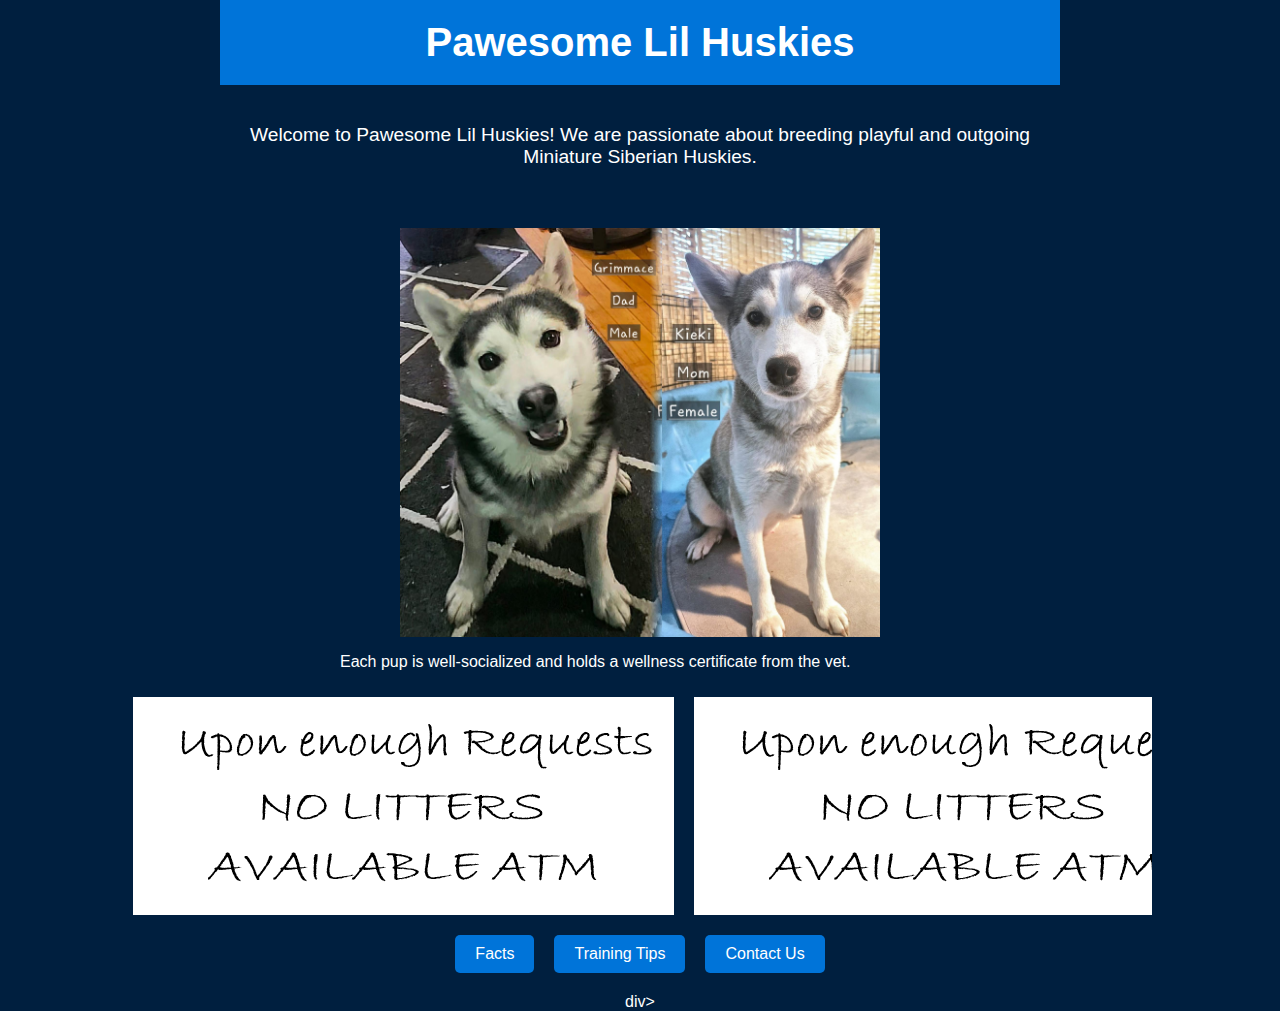
<file: index.html>
<!DOCTYPE html>
<html lang="en">
<head>
    <meta charset="UTF-8">
    <meta name="viewport" content="width=device-width, initial-scale=1.0">
    <title>Pawesome Lil Huskies</title>
    <link rel="icon" type="image/png" href="favicon.png">

    <style>
        body {
            font-family: Arial, sans-serif;
            background-color: #001f3f;
            color: #ffffff;
            margin: 0;
            padding: 0;
            display: flex;
            flex-direction: column;
            justify-content: center;
            align-items: center;
            min-height: 100vh;
            overflow-x: hidden;
            position: relative;
        }
        header {
            background-color: #0074D9;
            padding: 20px;
            text-align: center;
            width: 100%;
            max-width: 800px;
        }
        h1 {
            margin: 0;
            font-size: 2.5em;
        }
        .container {
            padding: 20px;
            max-width: 800px;
            text-align: center;
            position: relative;
        }
        .merged-image {
            width: 80%;
            max-width: 600px;
            height: auto;
            display: block;
            margin: 10px auto;
        }
        .intro {
            font-size: 1.2em;
            margin-bottom: 20px;
        }
        .carousel {
            display: flex;
            overflow-x: auto;
            scroll-snap-type: x mandatory;
            gap: 10px;
            max-width: 80%;
        }
        .carousel img {
            scroll-snap-align: center;
            max-width: 100%;
            height: auto;
            margin: 0 5px;
        }
        .tabs {
            display: flex;
            justify-content: center;
            gap: 20px;
            margin-top: 20px;
            flex-wrap: wrap;
        }
        .tab {
            cursor: pointer;
            padding: 10px 20px;
            background-color: #0074D9;
            border-radius: 5px;
        }
        .tab-grid {
            display: grid;
            grid-template-columns: 1fr;
            justify-items: center;
            margin-top: 20px;
        }
        .tab-content {
            display: none;
            max-width: 600px;
            text-align: left;
            padding: 10px;
        }
        .tab-content.active {
            display: block;
        }
        @media (max-width: 600px) {
            h1 {
                font-size: 2em;
            }
            .tab {
                padding: 8px 16px;
            }
            .intro {
                font-size: 1em;
            }
            .carousel img {
                max-width: 90%;
            }
        }
        .snowflake {
            position: absolute;
            top: 0;
            width: 10px;
            height: 10px;
            background-color: white;
            border-radius: 50%;
            opacity: 0.8;
            animation: fall linear infinite;
            pointer-events: none;
        }
        @keyframes fall {
            to {
                transform: translateY(calc(100vh - 50px));
            }
        }
    </style>
</head>
<body>
    <header>
        <h1>Pawesome Lil Huskies</h1>
    </header>
    <div class="container">
        <div class="intro">
            <p>Welcome to Pawesome Lil Huskies! We are passionate about breeding playful and outgoing Miniature Siberian Huskies.</p>
        </div>
    </div>
    <div class="merged-image">
        <img src="merged.jpg" alt="Cute Husky" class="merged-image">
        <p>Each pup is well-socialized and holds a wellness certificate from the vet.</p>
    </div>
    <div class="carousel">
        <img src="nolitters.png" alt="Husky Image">
        <img src="nolitters.png" alt="Husky Image">
        <img src="nolitters.png" alt="Husky Image">
        <img src="nolitters.png" alt="Husky Image">
        <img src="nolitters.png" alt="Husky Image">
    </div>

    <div class="tabs">
        <div class="tab" onclick="toggleTab('facts')">Facts</div>
        <div class="tab" onclick="toggleTab('training')">Training Tips</div>
        <div class="tab" onclick="toggleTab('contact')">Contact Us</div>
    </div>

    <div class="tab-grid">
        <div id="facts" class="tab-content">
            <h2>Facts</h2>
            <ul>
                <li>Height: 13–17 inches, 330–432 mm</li>
                <li>Weight: 20–35 pounds, 9–16 kg</li>
                <li>Life Expectancy: 12–15 years</li>
                <li>Coat: Thick double coat that sheds seasonally</li>
                <li>Temperament: Playful, outgoing, and friendly</li>
                <li>Good with children and other pets</li>
                <li>Requires regular exercise to stay healthy and happy</li>
                <li>Highly intelligent and trainable</li>
                <li>Known for their striking blue or multicolored eyes</li>
                <li>Adaptable to various living environments, including apartments</li>
            </ul>
        </div>

        <div id="training" class="tab-content">
            <h2>Training Tips</h2>
            <ul>
                <li>Start training early to establish good habits and build a strong bond</li>
                <li>Use positive reinforcement techniques such as treats, praise, and play</li>
                <li>Be consistent with commands and rewards to avoid confusion</li>
                <li>Socialize your furbaby with other dogs and people to ensure they are well-adjusted</li>
                <li>Potty training: Establish a routine and take your pup out frequently, especially after meals and naps</li>
                <li>Crate training: Make the crate a positive and comfortable space with soft bedding and toys</li>
                <li>Teach basic commands like sit, stay, come, and leave it</li>
                <li>Provide mental stimulation with puzzle toys and interactive games</li>
                <li>Enroll in a puppy training class for professional guidance and socialization opportunities</li>
                <li>Be patient and persistent, as training takes time and consistency</li>
            </ul>
        </div>

        <div id="contact" class="tab-content">
            <h2>Contact Us</h2>
            <p>Email: Pawsomelilhuskies@gmail.com</p>
            <p>Phone: (763)-334-3240</p>
        </div>
    </div>

    <script>
        let activeTab = null;

        function toggleTab(tabId) {
            const selected = document.getElementById(tabId);

            if (activeTab === tabId) {
                selected.classList.remove('active');
                activeTab = null;
            } else {
                document.querySelectorAll('.tab-content').forEach(tab => tab.classList.remove('active'));
                selected.classList.add('active');
                activeTab = tabId;
            }
        }

        function createSnowflake() {
            const snowflake = document.createElement('div');
            snowflake.classList.add('snowflake');
            snowflake.style.left = Math.random() * window.innerWidth + 'px';
            snowflake.style.animationDuration = Math.random() * 3 + 7 + 's';
            snowflake.style.opacity = Math.random();
            document.querySelector('.snowflake-zone').appendChild(snowflake);

            setTimeout(() => {
                snowflake.remove();
            }, 10000);
        }

        setInterval(createSnowflake, 100);
    </script>
    <div class="snoflake-zone"></div>div>
</body>
</html>
</file>
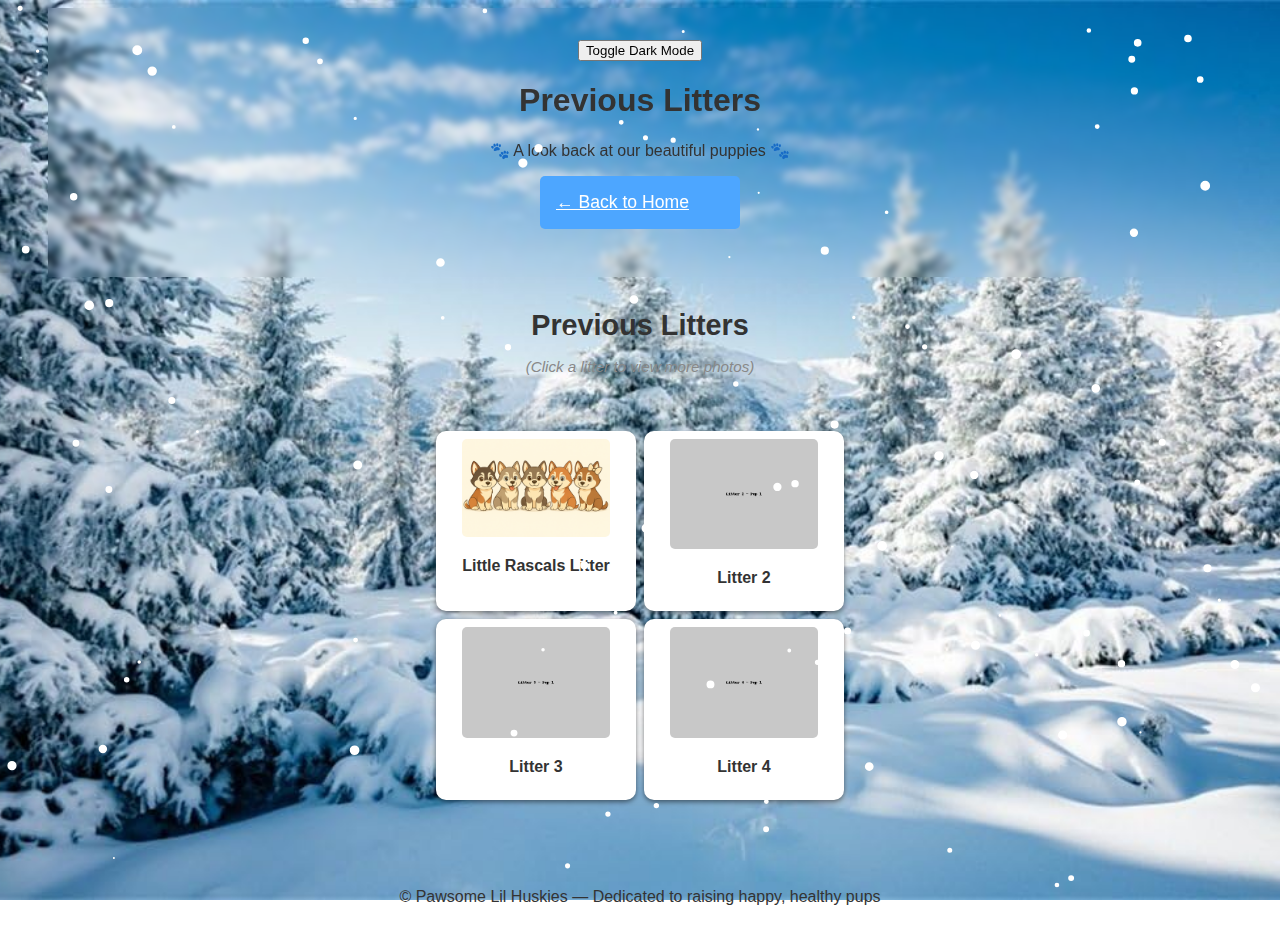
<file: gallery.html>
<!DOCTYPE html>
<html lang="en">
<head>
  <meta charset="UTF-8" />
  <meta name="viewport" content="width=device-width, initial-scale=1.0"/>
  <title>Husky Gallery | Pawsome Lil Huskies</title>
  <link rel="stylesheet" href="styles.css"/>
  <link rel="icon" href="fav1.png" type="image/png"/>
</head>
<body>
  <canvas id="snow-canvas"></canvas>

  <div class="main-container">
    <header>
      <button id="darkModeToggle">Toggle Dark Mode</button>
      <h1>Previous Litters</h1>
      <p>🐾 A look back at our beautiful puppies 🐾</p>
      <a href="index.html" class="tab-button" style="max-width: 200px;">← Back to Home</a>
    </header>

    <section class="gallery">
      <h2 class="gallery-title">Previous Litters</h2>
      <div class="gallery-intro">
        <p class="gallery-subtext"><em>(Click a litter to view more photos)</em></p>
      </div>

      <div class="husky-grid">

        <div class="husky-card">
          <img src="Images/litter1_1.jpg" alt="Litter 1" onclick="openGallery('gallery1')" />
          <p><strong>Little Rascals Litter</strong></p>
        </div>
    
        <div class="husky-card">
          <img src="Images/litter2_1.jpg" alt="Litter 2" onclick="openGallery('gallery2')" />
          <p><strong>Litter 2</strong></p>
        </div>
    
        <div class="husky-card">
          <img src="Images/litter3_1.jpg" alt="Litter 3" onclick="openGallery('gallery3')" />
          <p><strong>Litter 3</strong></p>
        </div>
    
        <div class="husky-card">
          <img src="Images/litter4_1.jpg" alt="Litter 4" onclick="openGallery('gallery4')" />
          <p><strong>Litter 4</strong></p>
        </div>
    
      </div>
    </section>

    <div id="gallery1" class="lightbox">
      <span class="close" onclick="closeGallery('gallery1')">&times;</span>
    <img class="lightbox-img" src="Images/litter1_1.jpg" alt="Litter 1 - Pup 1"/>
<img class="lightbox-img" src="Images/litter1_2.jpg" alt="Litter 1 - Pup 2"/>
<img class="lightbox-img" src="Images/litter1_3.jpg" alt="Litter 1 - Pup 3"/>
<img class="lightbox-img" src="Images/litter1_4.jpg" alt="Litter 1 - Pup 4"/>
<img class="lightbox-img" src="Images/litter1_5.jpg" alt="Litter 1 - Pup 5"/>
<img class="lightbox-img" src="Images/litter1_6.jpg" alt="Litter 1 - Pup 6"/>
</div>

    <div id="gallery2" class="lightbox">
      <span class="close" onclick="closeGallery('gallery2')">&times;</span>
    <img class="lightbox-img" src="Images/litter2_1.jpg" alt="Litter 2 - Pup 1"/>
<img class="lightbox-img" src="Images/litter2_2.jpg" alt="Litter 2 - Pup 2"/>
<img class="lightbox-img" src="Images/litter2_3.jpg" alt="Litter 2 - Pup 3"/>
<img class="lightbox-img" src="Images/litter2_4.jpg" alt="Litter 2 - Pup 4"/>
<img class="lightbox-img" src="Images/litter2_5.jpg" alt="Litter 2 - Pup 5"/>
<img class="lightbox-img" src="Images/litter2_6.jpg" alt="Litter 2 - Pup 6"/>
</div>

    <div id="gallery3" class="lightbox">
      <span class="close" onclick="closeGallery('gallery3')">&times;</span>
    <img class="lightbox-img" src="Images/litter3_1.jpg" alt="Litter 3 - Pup 1"/>
<img class="lightbox-img" src="Images/litter3_2.jpg" alt="Litter 3 - Pup 2"/>
<img class="lightbox-img" src="Images/litter3_3.jpg" alt="Litter 3 - Pup 3"/>
<img class="lightbox-img" src="Images/litter3_4.jpg" alt="Litter 3 - Pup 4"/>
<img class="lightbox-img" src="Images/litter3_5.jpg" alt="Litter 3 - Pup 5"/>
<img class="lightbox-img" src="Images/litter3_6.jpg" alt="Litter 3 - Pup 6"/>
</div>

    <div id="gallery4" class="lightbox">
      <span class="close" onclick="closeGallery('gallery4')">&times;</span>
    <img class="lightbox-img" src="Images/litter4_1.jpg" alt="Litter 4 - Pup 1"/>
<img class="lightbox-img" src="Images/litter4_2.jpg" alt="Litter 4 - Pup 2"/>
<img class="lightbox-img" src="Images/litter4_3.jpg" alt="Litter 4 - Pup 3"/>
<img class="lightbox-img" src="Images/litter4_4.jpg" alt="Litter 4 - Pup 4"/>
<img class="lightbox-img" src="Images/litter4_5.jpg" alt="Litter 4 - Pup 5"/>
<img class="lightbox-img" src="Images/litter4_6.jpg" alt="Litter 4 - Pup 6"/>
</div>

    <footer>
      <p>© Pawsome Lil Huskies — Dedicated to raising happy, healthy pups</p>
    </footer>
  </div>

  <script src="snow.js"></script>
</body>
</html>
</file>
<file: styles.css>
/* === Global Box Sizing Reset === */
*, *::before, *::after {
  box-sizing: border-box;
}

/* === Base Styles === */
body {
  font-family: 'Segoe UI', sans-serif;
  background-image: url('lightthemebg.jpg');
  background-size: cover;
  background-position: center;
  background-repeat: no-repeat;
  background-attachment: fixed;
  color: #333;
  margin: 0;
  padding: 0;
  transition: background-image 0.5s ease-in-out;
}

/* === Header Styles === */
header {
  background-color: rgba(179, 217, 255, 0);
  backdrop-filter: blur(3px);
  padding: 2rem;
  text-align: center;
}

/* === Gallery Styles === */
.gallery {
  padding: 0.5rem;
  display: flex;
  flex-wrap: wrap;
  justify-content: center;
  gap: 1rem;
}
.gallery-title {
  width: 100%;
  text-align: center;
  font-size: 1.8rem;
  margin-bottom: 1rem;
}
.gallery-subtext {
  text-align: center;
  font-size: 0.95rem;
  color: #888;
  margin-top: -1rem;
  margin-bottom: 1.5rem;
}
.gallery-intro {
  width: 100%;
  text-align: center;
}
.husky-card {
  background: white;
  border-radius: 10px;
  box-shadow: 0 2px 5px rgba(0,0,0,0.5);
  padding: 0.5rem;
  text-align: center;
  width: 200px;
}
.husky-card img {
  width: 80%;
  border-radius: 5px;
}
.husky-grid {
  display: grid;
  grid-template-columns: repeat(2, 1fr);
  gap: 0.5rem;
  padding: 1rem;
  max-width: 500px;
  margin: 0 auto;
}

/* === Form Styles === */
form {
  display: flex;
  flex-direction: column;
  max-width: 500px;
  margin: 0 auto 2rem;
  padding: 1rem;
  background: #fff;
  border-radius: 10px;
  box-shadow: 0 2px 5px rgba(0,0,0,0.1);
}
form label {
  margin-top: 1rem;
  font-weight: bold;
}
form input,
form textarea {
  padding: 0.5rem;
  border: 1px solid #ccc;
  border-radius: 5px;
  margin-top: 0.25rem;
}
form button {
  margin-top: 1.5rem;
  padding: 0.75rem;
  background-color: #4da6ff;
  color: white;
  border: none;
  border-radius: 5px;
  cursor: pointer;
}
form button:hover {
  background-color: #3399ff;
}

/* === Tab Styles === */
.tab-button {
  display: block;
  width: 100%;
  max-width: 250px;
  margin: 1.0rem auto;
  padding: 1.0rem;
  font-size: 1.1rem;
  background-color: #4da6ff;
  color: white;
  border: none;
  border-radius: 5px;
  cursor: pointer;
  text-align: left;
}
.tab-button:hover {
  background-color: #3399ff;
}
.tab-content {
  display: none;
  max-width: 500px;
  margin: 0 auto 2rem;
  padding: 1rem;
  background: #fff;
  border-radius: 10px;
  box-shadow: 0 2px 5px rgba(0,0,0,0.1);
}
.info-tabs {
  display: flex;
  flex-direction: column;
  align-items: center;
  margin: 2rem auto;
  padding: 1rem;
  max-width: 700px;
}
.info-tabs .tab-row {
  display: flex;
  justify-content: center;
  align-items: stretch;
  flex-wrap: wrap;
  gap: 0.5rem;
  width: 100%;
  max-width: 600px;
}
.info-tabs .tab-button {
  flex: 1 1 auto;
  min-width: 140px;
  max-width: 200px;
  padding: 0.75rem 1.25rem;
  font-size: 1rem;
  background-color: #4da6ff;
  color: white;
  border: none;
  border-radius: 5px;
  cursor: pointer;
  text-align: center;
}

/* === Lightbox Styles === */
.lightbox {
  display: none;
  position: fixed;
  z-index: 10000;
  left: 0;
  top: 0;
  width: 100%;
  height: 100%;
  overflow: auto;
  background-color: rgba(0,0,0,0.9);
  text-align: center;
  padding-top: 60px;
}
.lightbox-img {
  max-width: 80%;
  margin: 1rem auto;
  display: block;
}
.close {
  position: absolute;
  top: 20px;
  right: 35px;
  color: white;
  font-size: 40px;
  font-weight: bold;
  cursor: pointer;
}

/* === Parent Styles === */
.parents {
  display: flex;
  justify-content: center;
  gap: 1rem;
  margin-bottom: 2rem;
}
.parent-card {
  text-align: center;
}
.parent-card img {
  width: 225px;
  height: auto;
  border-radius: 10px;
  box-shadow: 0 2px 5px rgba(0,0,0,0.5);
}

/* === Family Section Wrapper === */
.family-section {
  max-width: 500px;
  margin: 0 auto;
  padding: 0.5rem 0;
}

/* === Footer Styles === */
footer {
  background-color: rgba(179, 217, 255, 0);
  text-align: center;
  padding: 1rem;
  margin-top: 2rem;
}

/* === Snow Canvas Styles === */
#snow-canvas {
  position: fixed;
  top: 0;
  left: 0;
  pointer-events: none;
  width: 100%;
  height: 100%;
  z-index: 9999;
}

/* === Main Container Styles === */
.main-container {
  max-width: 1200px;
  margin: 0 auto;
  padding: 0.5rem;
}

/* === Dark Mode Styles with Frosted Transparency === */
body.dark-mode {
  background-image: url('darkthemebg.jpg');
  background-size: cover;
  background-position: center;
  background-repeat: no-repeat;
  background-attachment: fixed;
  color: #f0f0f0;
}

body.dark-mode header,
body.dark-mode footer,
body.dark-mode .tab-content,
body.dark-mode form,
body.dark-mode .parent-card,
body.dark-mode .husky-card,
body.dark-mode .info-tabs,
body.dark-mode .gallery,
body.dark-mode .hero-title {
  background-color: rgba(30, 30, 30, 0.0);
  backdrop-filter: blur(6px);
  -webkit-backdrop-filter: blur(6px);
  color: #f0f0f0;
}

body.dark-mode .tab-button,
body.dark-mode form button {
  background-color: #555;
  color: white;
}

body.dark-mode .tab-button:hover,
body.dark-mode form button:hover {
  background-color: #777;
}

body.dark-mode .tab-content {
  background-color: rgba(30, 30, 30, 0.0);
  color: #f0f0f0;
}
/* === Enhancements: Smooth Transitions === */
body, .tab-button, form, .husky-card, .parent-card {
  transition: background-color 0.3s ease, color 0.3s ease;
}
/* === Enhancements: Accessibility Focus === */
.tab-button:focus,
form button:focus {
  outline: 2px solid #3399ff;
  outline-offset: 2px;
}
</file>
